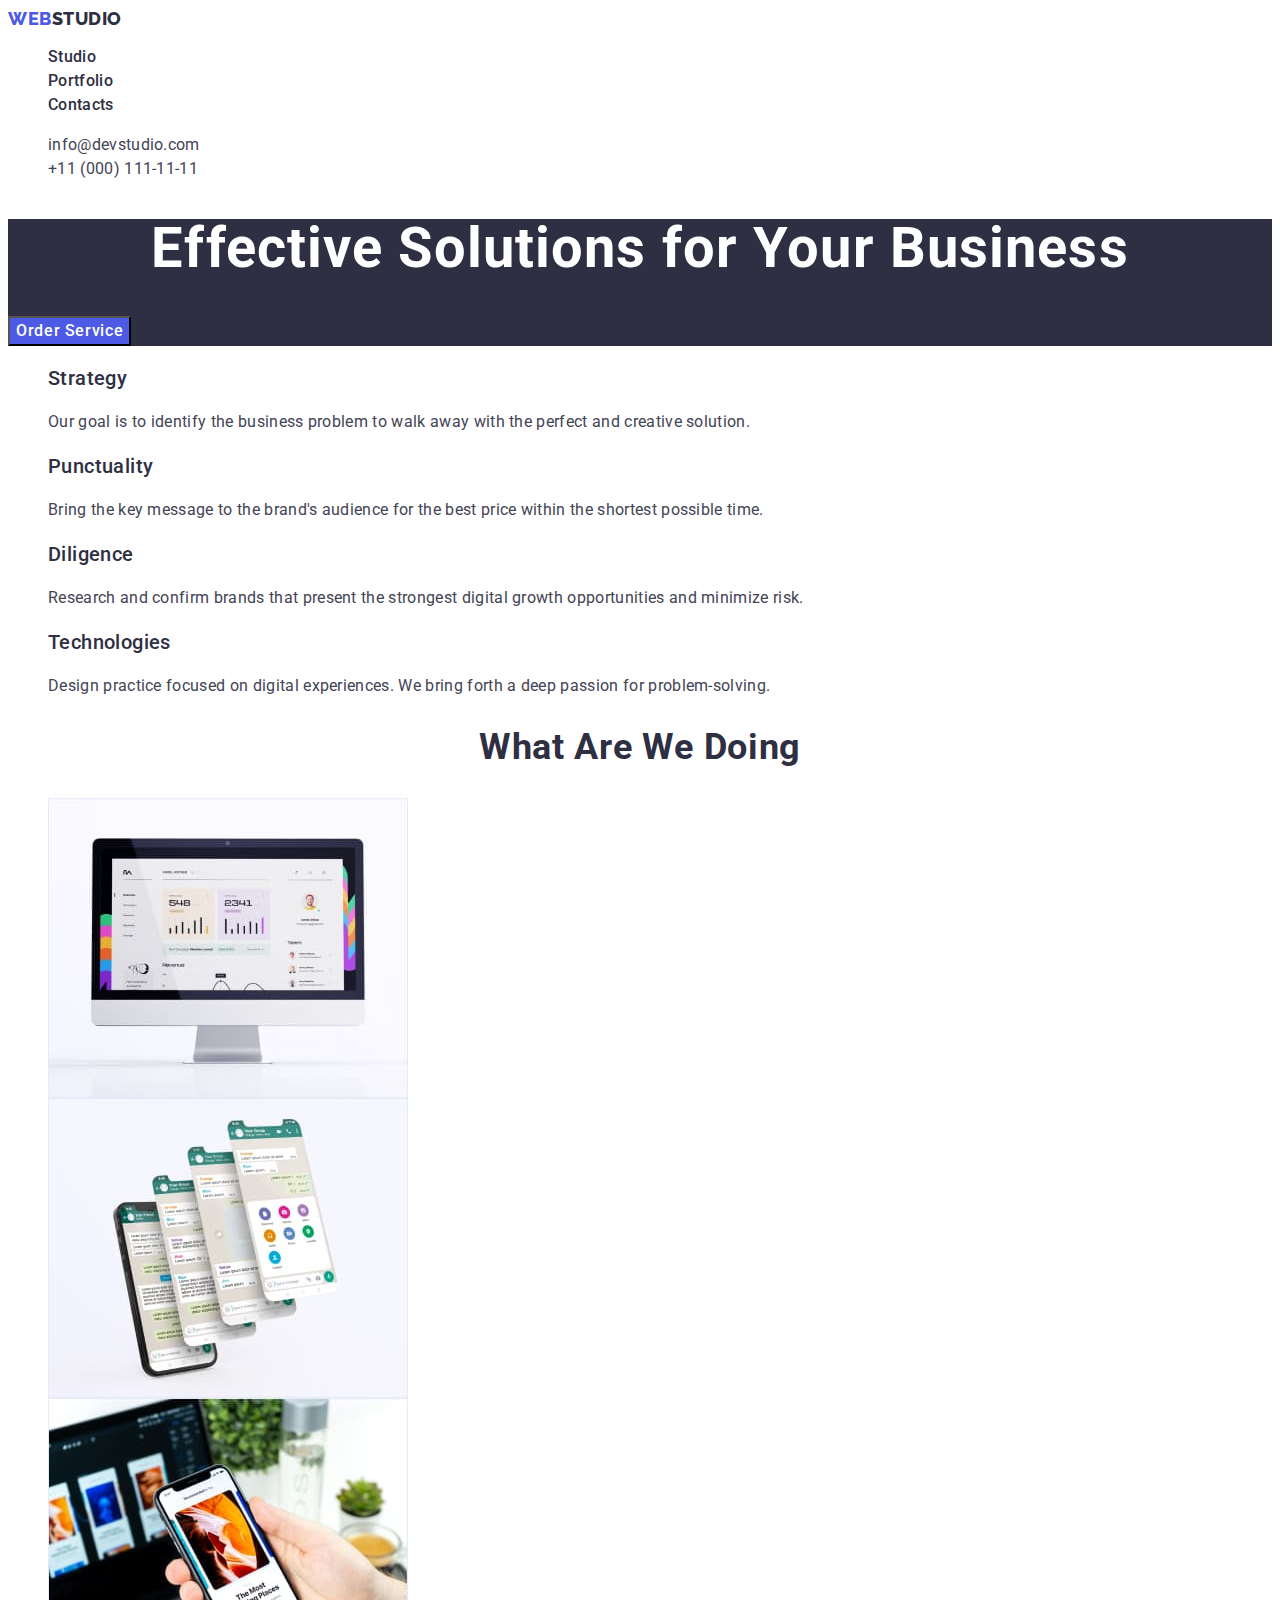
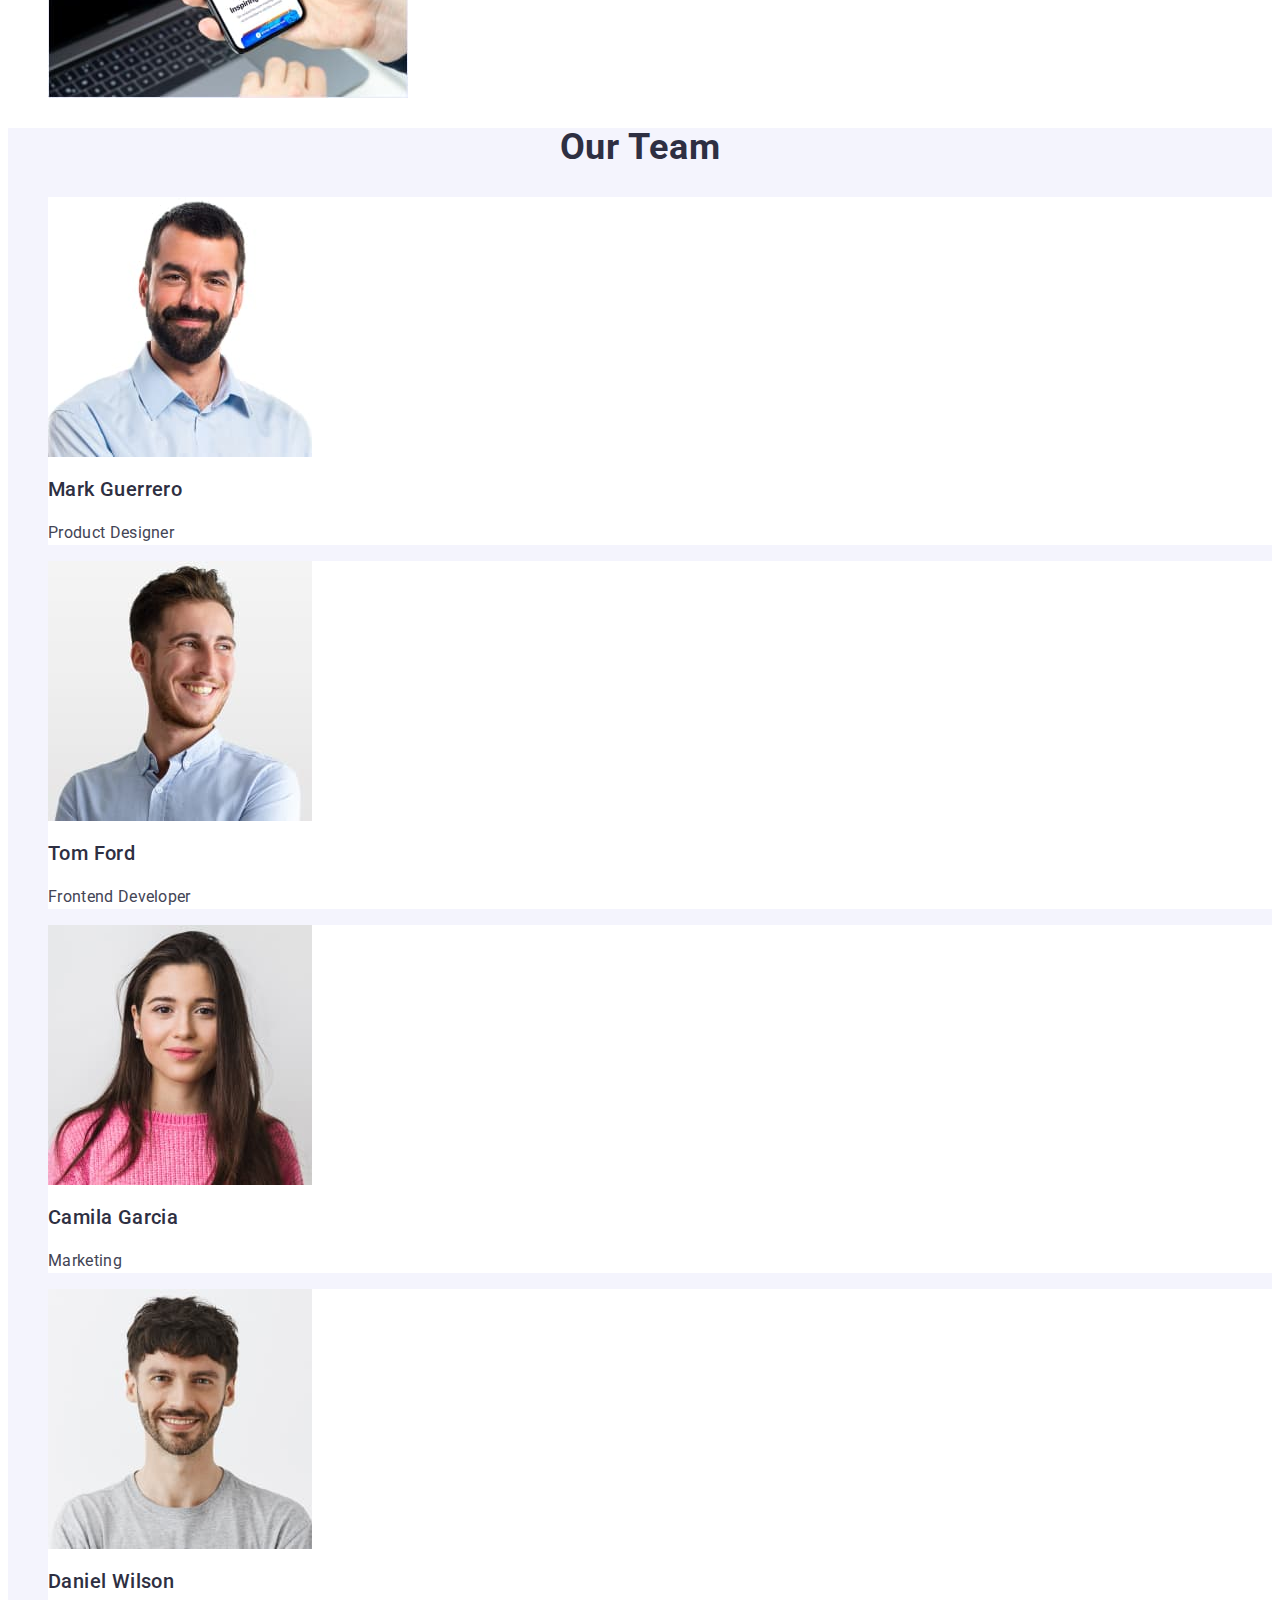
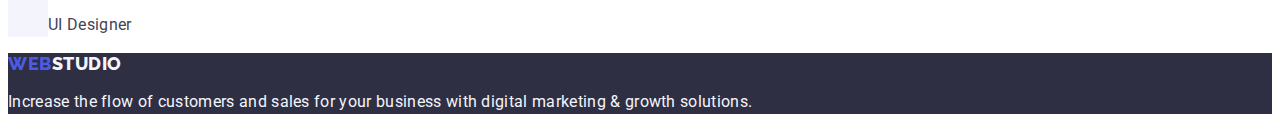
<file: index.html>
<!DOCTYPE html>
<html lang="en">
<head>
  <meta charset="UTF-8">
  <meta name="viewport" content="width=device-width, initial-scale=1.0">
  <link rel="stylesheet" href="./css/styles.css">
  <link rel="preconnect" href="https://fonts.googleapis.com">
  <link rel="preconnect" href="https://fonts.gstatic.com" crossorigin>
  <link href="https://fonts.googleapis.com/css2?family=Raleway:wght@800&family=Roboto:wght@400;500;700&display=swap" rel="stylesheet">
  <link rel="stylesheet" href="https://cdnjs.cloudflare.com/ajax/libs/modern-normalize/2.0.0/modern-normalize.min.css" integrity="sha512-4xo8blKMVCiXpTaLzQSLSw3KFOVPWhm/TRtuPVc4WG6kUgjH6J03IBuG7JZPkcWMxJ5huwaBpOpnwYElP/m6wg==" crossorigin="anonymous" referrerpolicy="no-referrer" /> 
  <title>WebStudio</title>
</head>

<body>

    <header>

      <nav class="page-nav">
        <!--Logo-->
        <a class="logotype link" href="./index.html">WEB<span class="logo-studio link">Studio</span></a>
        <ul class="list">
          <!--Links-->
          <li>
            <a
              href="./index.html"
              target="_blank"
              class="pages link"
              >Studio</a
            >
          </li>
          <li>
            <a
              href="./portfolio.html"
              target="_blank"
              class="pages link"
              >Portfolio</a
            >
          </li>
          <li>
            <a href="" target="_blank" class="pages link"
              >Contacts</a
            >
          </li>
        </ul>
      </nav>
      <!--Contacts-->
      <address class="address">
        <ul class="list">
          <li><a href="mailto:info@devstudio.com" target="_blank" class="address link">info@devstudio.com</a></li>
          <li><a href="tel:+110001111111" target="_blank" class="address link">+11 (000) 111-11-11</a></li>
        </ul>
      </address>
    </header>

    <main>

      <section class="first-part">
        <h1 class="header-top">Effective Solutions for Your Business</h1>
        <button type="button" class="orders">Order Service</button>
      </section>
      <section>
        <h2 hidden>secondTeil</h2>
        <ul class="list">
          <li>
            <h3 class="header-end">Strategy</h3>
            <p class="body">
              Our goal is to identify the business problem to walk away with the
              perfect and creative solution.
            </p>
          </li>
          <li>
            <h3 class="header-end">Punctuality</h3>
            <p class="body">
              Bring the key message to the brand's audience for the best price
              within the shortest possible time.
            </p>
          </li>
          <li>
            <h3 class="header-end">Diligence</h3>
            <p class="body">
              Research and confirm brands that present the strongest digital
              growth opportunities and minimize risk.
            </p>
          </li>
          <li>
            <h3 class="header-end">Technologies</h3>
            <p class="body">
              Design practice focused on digital experiences. We bring forth a
              deep passion for problem-solving.
            </p>
          </li>
        </ul>
        </section>
        <!--whatAreWeDoing-->
        <section class="second-part">
        <h2 class="header-mid">What are we doing</h2>
        <ul class="list">
          <li><img src="./images/1.jpg" alt="Monitor" width="360" /></li>
          <li><img src="./images/2.jpg" alt="3D phone" width="360" /></li>
          <li>
            <img src="./images/3.jpg" alt="Phone with notebook" width="360" />
          </li>
        </ul>
      </section>
      <!--header -->
      <section class="our-team">
        <h2 class="header-mid">Our Team</h2>
        <ul class="list">
          <li class="team-box">
            <img class= "aa" src="./images/rab1.jpg" alt="Mark" width="264" />
            <h3 class="header-end">Mark Guerrero</h3>
            <p class="body">Product Designer</p>
          </li>
          <li class="team-box">
            <img src="./images/rab2.jpg" alt="Tom" width="264" />
            <h3 class="header-end">Tom Ford</h3>
            <p class="body">Frontend Developer</p>
          </li>
          <li class="team-box">
            <img src="./images/rab3.jpg" alt="Camila" width="264" />
            <h3 class="header-end">Camila Garcia</h3>
            <p class="body">Marketing</p>
          </li>
          <li class="team-box">
            <img src="./images/rab4.jpg" alt="Daniel" width="264" />
            <h3 class="header-end">Daniel Wilson</h3>
            <p class="body">UI Designer</p>
          </li>
        </ul>
      </section>
    </main>
    <!--footer-->
    <footer class="ftr-page">
        <a href="./index.html" class="logotype link">WEB<span class="ftr-logo-studio link">Studio</span></a>
        <p class="ftr-page-text">Increase the flow of customers and sales for your business with digital marketing & growth solutions.</p> 
    </footer>
</body>
</html>
</file>
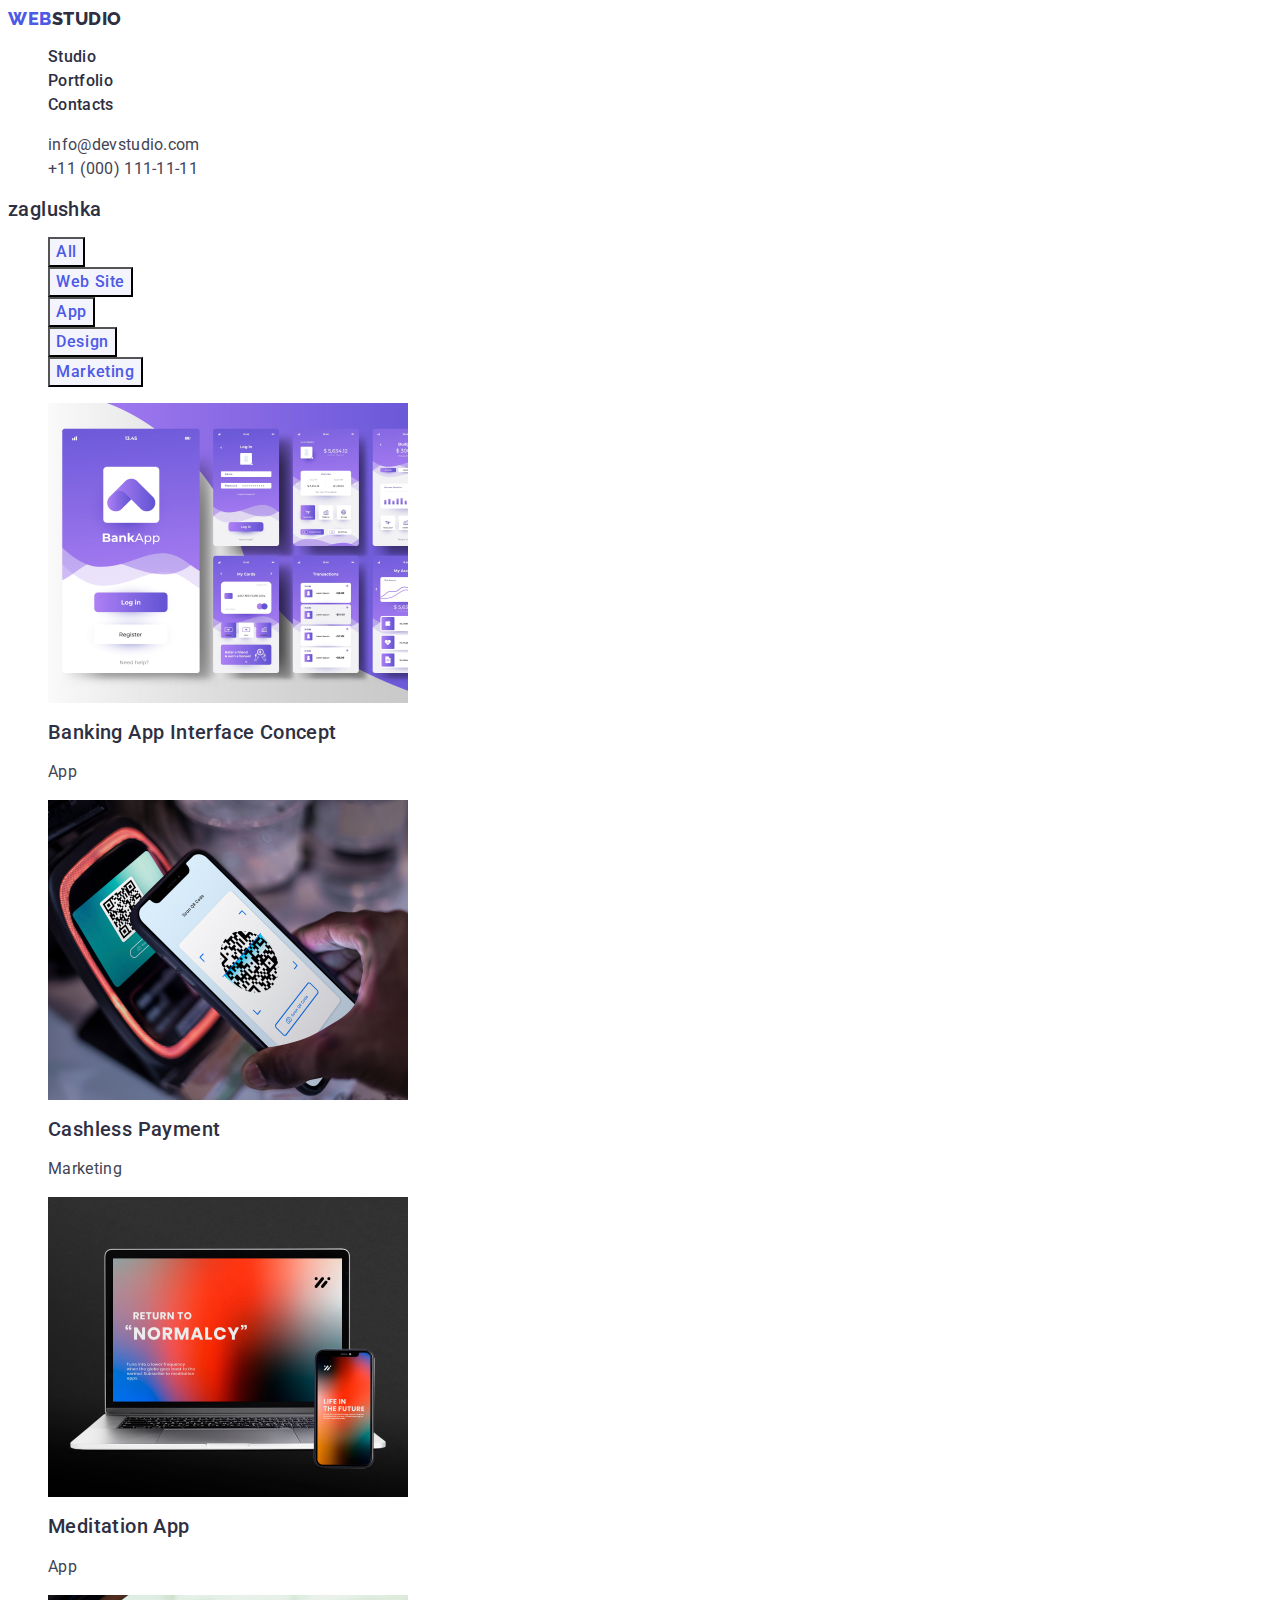
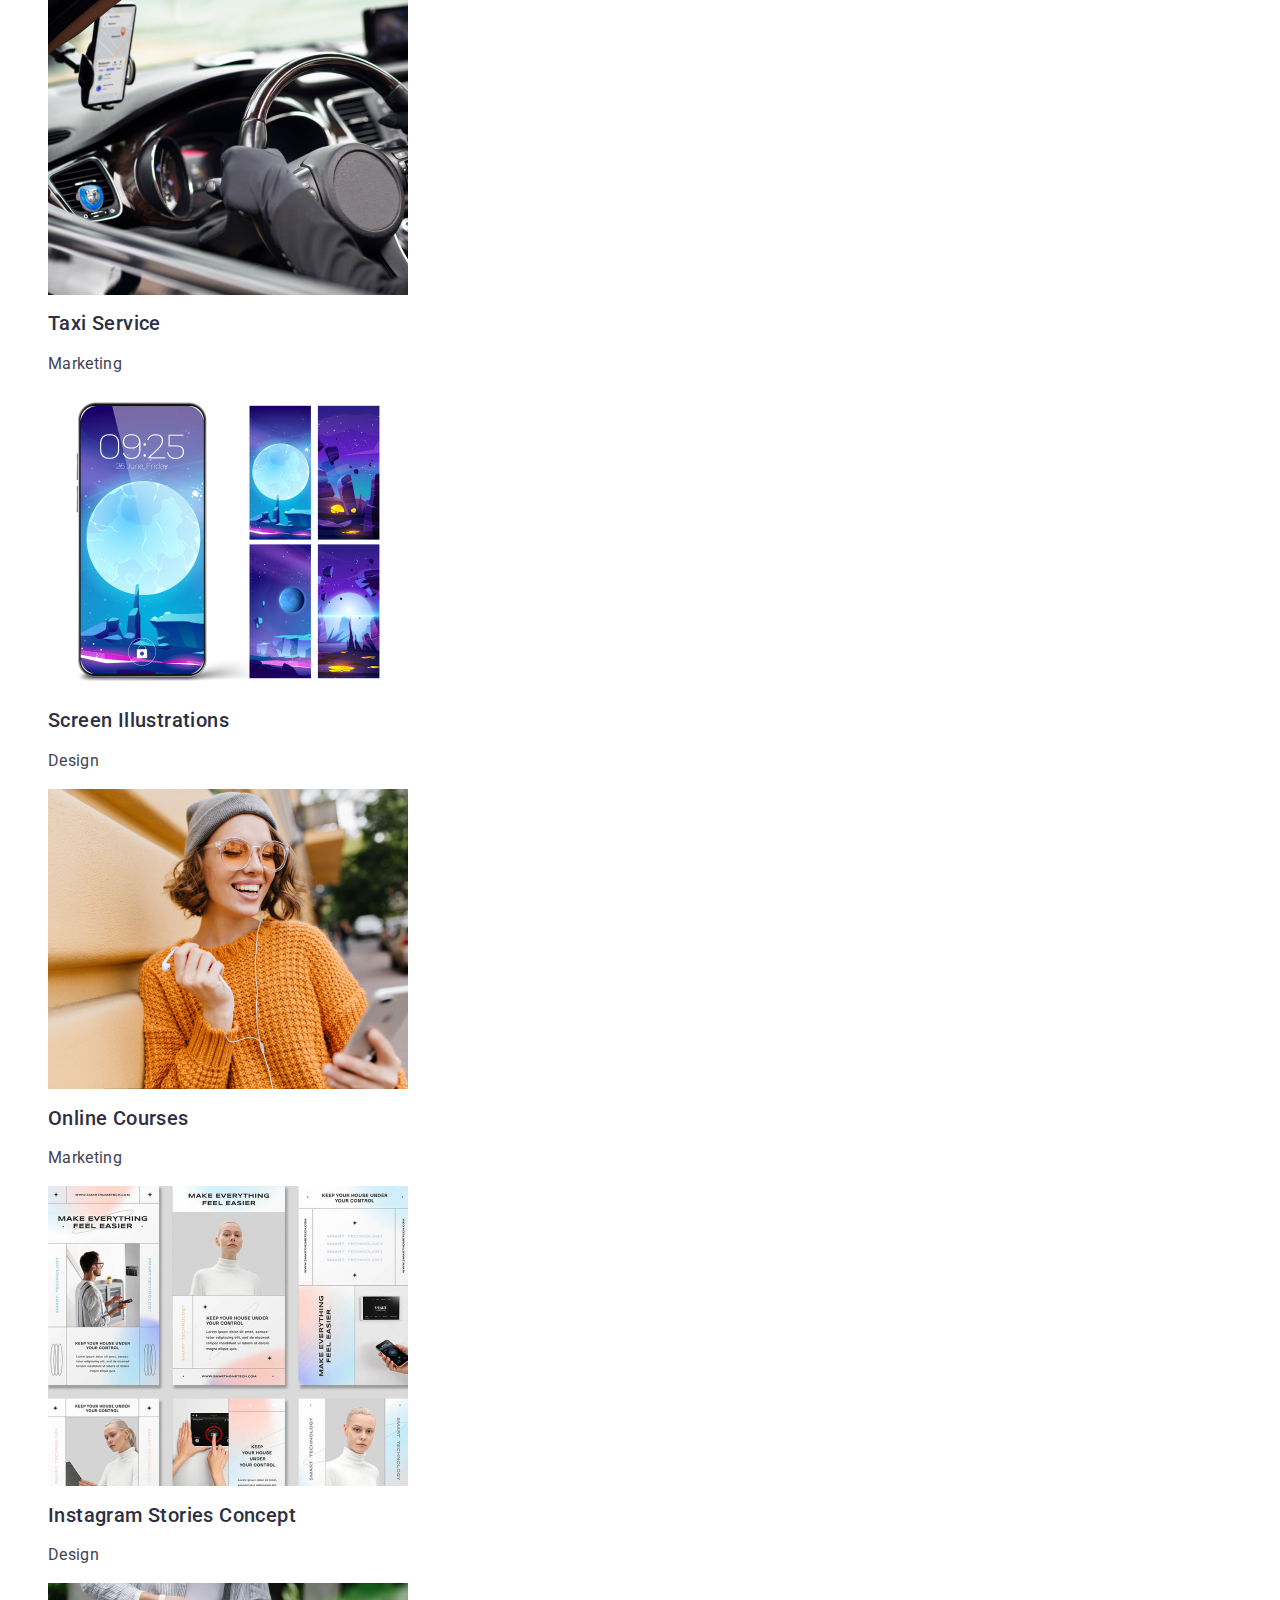
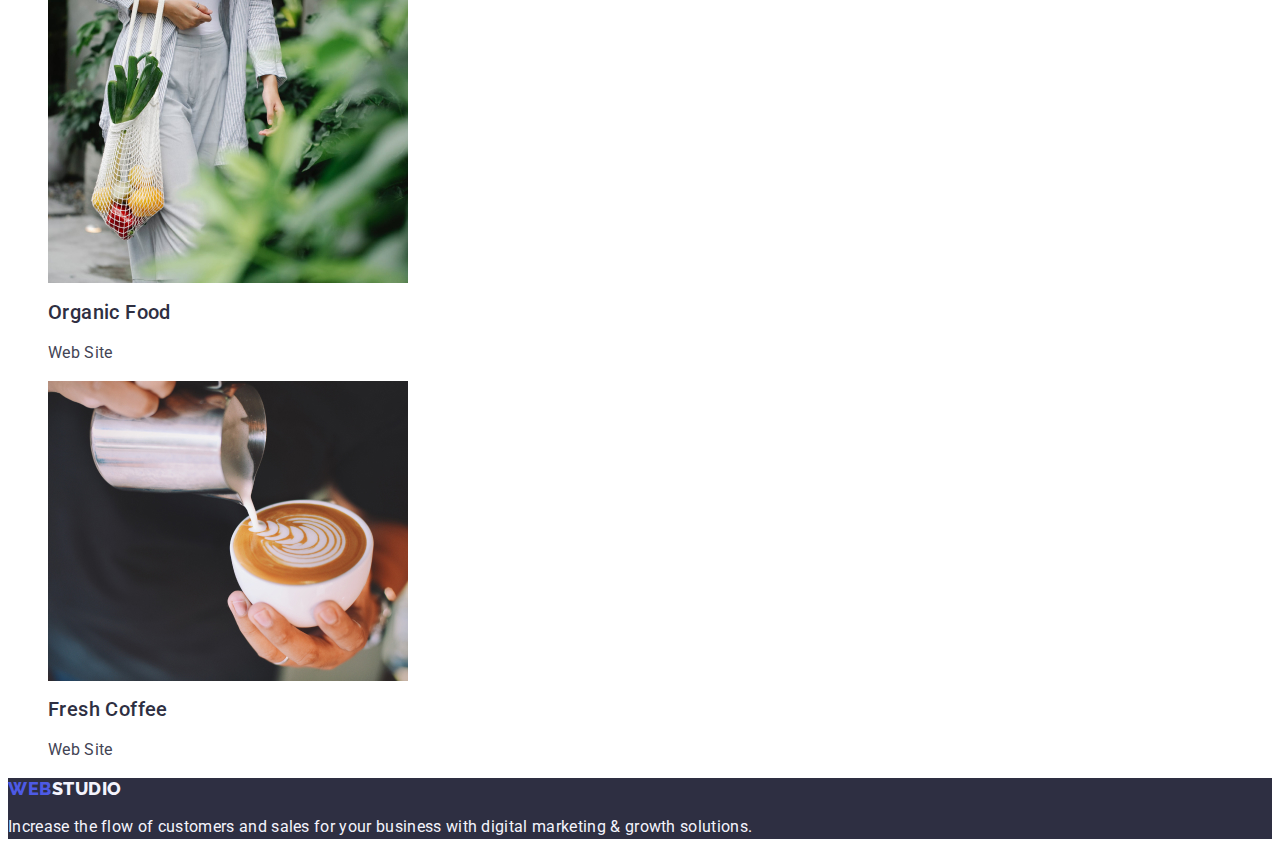
<file: portfolio.html>
<!DOCTYPE html>
<html lang="en">
  <head>
    <meta charset="UTF-8" />
    <meta name="viewport" content="width=device-width, initial-scale=1.0" />
    <link rel="stylesheet" type="text/css" href="./css/styles.css" />
    <link rel="preconnect" href="https://fonts.googleapis.com" />
    <link rel="preconnect" href="https://fonts.gstatic.com" crossorigin />
    <link
      href="https://fonts.googleapis.com/css2?family=Raleway:wght@800&family=Roboto:wght@400;500;700&display=swap"
      rel="stylesheet"
    />
    <link rel="stylesheet" href="https://cdnjs.cloudflare.com/ajax/libs/modern-normalize/2.0.0/modern-normalize.min.css" integrity="sha512-4xo8blKMVCiXpTaLzQSLSw3KFOVPWhm/TRtuPVc4WG6kUgjH6J03IBuG7JZPkcWMxJ5huwaBpOpnwYElP/m6wg==" crossorigin="anonymous" referrerpolicy="no-referrer" /> 
    <title>Portfolio</title>
  </head>
  <body>
    <header>
      <nav class="page-nav">
        <!--Logo-->
        <a class="logotype link" href="./index.html"
          >WEB<span class="logo-studio link">Studio</span></a
        >
        <ul class="list">
          <!--Links-->
          <li>
            <a href="./index.html" target="_blank" class="pages link">Studio</a>
          </li>
          <li>
            <a href="./portfolio.html" target="_blank" class="pages link"
              >Portfolio</a
            >
          </li>
          <li>
            <a href="" target="_blank" class="pages link">Contacts</a>
          </li>
        </ul>
      </nav>
      <!--Contacts-->
      <address class="address">
        <ul class="list">
          <li>
            <a
              href="mailto:info@devstudio.com"
              target="_blank"
              class="address link"
              >info@devstudio.com</a
            >
          </li>
          <li>
            <a href="tel:+110001111111" target="_blank" class="address link"
              >+11 (000) 111-11-11</a
            >
          </li>
        </ul>
      </address>
    </header>

    <main>

      <section>
        <h1 class="header-end">zaglushka</h1>
        <ul class="list">
          <li>
            <button type="button" class="button-portfolio">All</button></li>
          <li>
            <button type="button" class="button-portfolio">Web Site</button>
          </li>
          <li>
            <button type="button" class="button-portfolio">App</button></li>
          <li>
            <button type="button" class="button-portfolio">Design</button>
          </li>
          <li>
            <button type="button" class="button-portfolio">Marketing</button>
          </li>
        </ul>

        <ul class="list">
          <li>
            <a href="#" target="_blank" class="link">
              <img src="./images/portf1.jpg" alt="interface" width="360">
              <h2 class="header-end">Banking App Interface Concept</h2>
              <p class="body">App</p>
            </a>
          </li>

          <li>
            <a href="#" target="_blank" class="link">
              <img src="./images/portf2.jpg" alt="payment" width="360">
              <h2 class="header-end">Cashless Payment</h2>
              <p class="body">Marketing</p>
            </a>
          </li>

          <li>
            <a href="#" target="_blank" class="link">
              <img src="./images/portf3.jpg" alt="meditation app" width="360">
              <h2 class="header-end">Meditation App</h2>
              <p class="body">App</p>
            </a>
          </li>
          <li>
            <a href="#" target="_blank" class="link">
              <img src="./images/portf4.jpg" alt="car" width="360">
              <h2 class="header-end">Taxi Service</h2>
              <p class="body">Marketing</p>
            </a>
          </li>
          <li>
            <a href="#" target="_blank" class="link">
              <img src="./images/portf5.jpg" alt="screen phone" width="360">
              <h2 class="header-end">Screen Illustrations</h2>
              <p class="body">Design</p>
            </a>
          </li>
          <li>
            <a href="#" target="_blank" class="link">
              <img src="./images/portf6.jpg" alt="gitl" width="360">
              <h2 class="header-end">Online Courses</h2>
              <p class="body">Marketing</p>
            </a>
          </li>
          <li>
            <a href="#" target="_blank" class="link">
              <img src="./images/portf7.jpg" alt="concept stories" width="360">
              <h2 class="header-end">Instagram Stories Concept</h2>
              <p class="body">Design</p>
            </a>
          </li>
          <li>
            <a href="#" target="_blank" class="link">
              <img src="./images/portf8.jpg" alt="food" width="360">
              <h2 class="header-end">Organic Food</h2>
              <p class="body">Web Site</p>
            </a>
          </li>
          <li>
            <a href="#" target="_blank" class="link">
              <img src="./images/portf9.jpg" alt="coffee" width="360">
              <h2 class="header-end">Fresh Coffee</h2>
              <p class="body">Web Site</p>
            </a>
          </li>
        </ul>
      </section>
    </main>

    <!-- footer -->
    <footer class="ftr-page">
      <a class="logotype link" href="./index.html"
        >WEB<span class="ftr-logo-studio link">Studio</span></a
      >
      <p class="ftr-page-text">
        Increase the flow of customers and sales for your business with digital
        marketing & growth solutions.
      </p>
    </footer>
  </body>
</html>
</file>
<file: css/styles.css>
body {
  font-family: 'Roboto', sans-serif;
  color: #434455;
  background-color: #FFFFFF;
}

:root {
  --primary_brand: #4D5AE5;
  --pressed-state: #404BBF;
  --dark: #2E2F42;
  --success: #31D0AA;
  --text: #434455;
  --subtle-text: #8E8F99;
  --accent: #E7E9FC;
  --light: #F4F4FD;
  --modal-overlay: #2E2F42;
  --hero-background: #2E2F42;
  --white-background: #FFFFFF;
  --modal-background: #FCFCFC;
}


/* Top Page */

.page-nav {
  background: var(--white-background);
}


.link {
  text-decoration: none;
}

.list {
  list-style: none;
}

/* Header */

/* Logo */

.logotype {
  color: var(--primary_brand);
  font-size: 18px;
  text-transform: uppercase;
  font-family: 'Raleway', sans-serif;
  font-weight: 800;
  line-height: 1.17;
  letter-spacing: 0.03em;
}

.logo-studio {
  font-family: 'Raleway', sans-serif;
  color: var(--dark);
  font-size: 18px;
  font-weight: 800;
  line-height: 1.1666;
  letter-spacing: 0.54px;
  text-transform: uppercase;
}

/* Address */
.address {
  color: var(--text);
  font-size: 16px;
  font-style: normal;
  font-weight: 400;
  line-height: 24px;
  letter-spacing: 0.02em; 
}

.address:hover,
.address:focus {
  color: var(--pressed-state);
}


.first-part {
  background-color: var(--dark);
}

/* Team */
.our-team {
  background-color: var(--light);
}

.team-box {
  background-color: var(--white-background);
}

.header-top {
  color: var(--white-background);
  text-align: center;
  font-size: 56px;
  font-weight: 700;
  line-height: 1.07em;
  letter-spacing: 0.02em;
}

/* Header 2 */
.header-mid {
  color: var(--dark);
  text-align: center;
  font-size: 36px;
  line-height: 1.11em;
  letter-spacing: 0.02em;
  text-transform: capitalize;
}

/* Header 3 */
.header-end {
  color: #2e2f42;
  font-size: 20px;
  font-weight: 500;
  line-height: 1.2em;
  letter-spacing: 0.02em;
}

/* Body */
.body {
  color: #434455;
  font-size: 16px;
  line-height: 1.5em;
  letter-spacing: 0.02em;
}


.pages {
  color: var(--dark);
  text-align: center;
  font-size: 16px;
  font-weight: 500;
  line-height: 24px;
  letter-spacing: 0.02em;
}

.address {
  font-style: normal;
}

.pages:hover, 
.pages:focus {
  color:var(--pressed-state);
}


.button-portfolio {
  font-family: 'Roboto', sans-serif;
  color: var(--primary_brand);
  background-color: var(--light);
  font-size: 16px;
  font-weight: 500;
  line-height: 24px;
  letter-spacing: 0.04em;
  cursor: pointer;
}

.button-portfolio:hover,
.button-portfolio:focus {
  background-color: var(--pressed-state);
  color: var(--white-background);
}

.orders {
  font-family: "Roboto", sans-serif;
  color: var(--white-background);
  background-color: var(--primary_brand);
  font-size: 16px;
  font-weight: 500;
  line-height: 24px;
  letter-spacing: 0.04em;
  cursor: pointer;
}

.orders:hover,
.orders:focus {
  
  background-color: var(--pressed-state);
  color: var(--white-background);
}


/* Footer */

.ftr-page {
  background: var(--dark);
}

.ftr-page-text {
  color: var(--light);
  font-size: 16px;
  font-weight: 400;
  line-height: 24px;
  letter-spacing: 0.02em;
}

.ftr-logo-studio {
  color: var(--light);
  font-family: 'Raleway', sans-serif;
  font-size: 18px;
  font-weight: 800;
  line-height: 1.1666;
  letter-spacing: 0.54px;
  text-transform: uppercase;
}

img{
  display: block;
}
</file>
